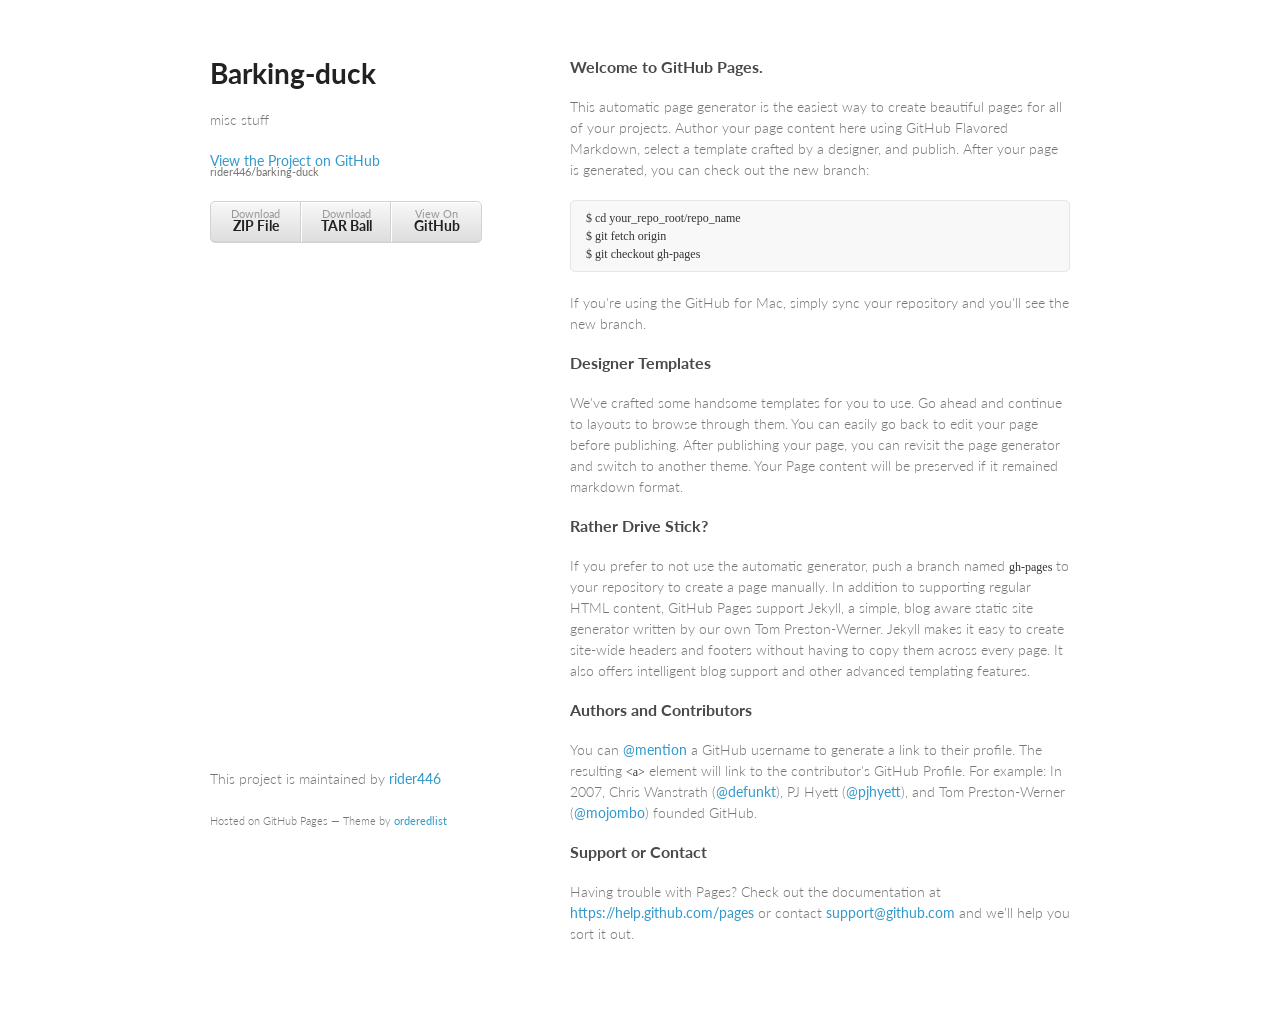
<file: index.html>
<!doctype html>
<html>
  <head>
    <meta charset="utf-8">
    <meta http-equiv="X-UA-Compatible" content="chrome=1">
    <title>Barking-duck by rider446</title>

    <link rel="stylesheet" href="stylesheets/styles.css">
    <link rel="stylesheet" href="stylesheets/pygment_trac.css">
    <meta name="viewport" content="width=device-width, initial-scale=1, user-scalable=no">
    <!--[if lt IE 9]>
    <script src="//html5shiv.googlecode.com/svn/trunk/html5.js"></script>
    <![endif]-->
  </head>
  <body>
    <div class="wrapper">
      <header>
        <h1>Barking-duck</h1>
        <p>misc stuff</p>

        <p class="view"><a href="https://github.com/rider446/barking-duck">View the Project on GitHub <small>rider446/barking-duck</small></a></p>


        <ul>
          <li><a href="https://github.com/rider446/barking-duck/zipball/master">Download <strong>ZIP File</strong></a></li>
          <li><a href="https://github.com/rider446/barking-duck/tarball/master">Download <strong>TAR Ball</strong></a></li>
          <li><a href="https://github.com/rider446/barking-duck">View On <strong>GitHub</strong></a></li>
        </ul>
      </header>
      <section>
        <h3>
<a id="welcome-to-github-pages" class="anchor" href="#welcome-to-github-pages" aria-hidden="true"><span class="octicon octicon-link"></span></a>Welcome to GitHub Pages.</h3>

<p>This automatic page generator is the easiest way to create beautiful pages for all of your projects. Author your page content here using GitHub Flavored Markdown, select a template crafted by a designer, and publish. After your page is generated, you can check out the new branch:</p>

<pre><code>$ cd your_repo_root/repo_name
$ git fetch origin
$ git checkout gh-pages
</code></pre>

<p>If you're using the GitHub for Mac, simply sync your repository and you'll see the new branch.</p>

<h3>
<a id="designer-templates" class="anchor" href="#designer-templates" aria-hidden="true"><span class="octicon octicon-link"></span></a>Designer Templates</h3>

<p>We've crafted some handsome templates for you to use. Go ahead and continue to layouts to browse through them. You can easily go back to edit your page before publishing. After publishing your page, you can revisit the page generator and switch to another theme. Your Page content will be preserved if it remained markdown format.</p>

<h3>
<a id="rather-drive-stick" class="anchor" href="#rather-drive-stick" aria-hidden="true"><span class="octicon octicon-link"></span></a>Rather Drive Stick?</h3>

<p>If you prefer to not use the automatic generator, push a branch named <code>gh-pages</code> to your repository to create a page manually. In addition to supporting regular HTML content, GitHub Pages support Jekyll, a simple, blog aware static site generator written by our own Tom Preston-Werner. Jekyll makes it easy to create site-wide headers and footers without having to copy them across every page. It also offers intelligent blog support and other advanced templating features.</p>

<h3>
<a id="authors-and-contributors" class="anchor" href="#authors-and-contributors" aria-hidden="true"><span class="octicon octicon-link"></span></a>Authors and Contributors</h3>

<p>You can <a href="https://github.com/blog/821" class="user-mention">@mention</a> a GitHub username to generate a link to their profile. The resulting <code>&lt;a&gt;</code> element will link to the contributor's GitHub Profile. For example: In 2007, Chris Wanstrath (<a href="https://github.com/defunkt" class="user-mention">@defunkt</a>), PJ Hyett (<a href="https://github.com/pjhyett" class="user-mention">@pjhyett</a>), and Tom Preston-Werner (<a href="https://github.com/mojombo" class="user-mention">@mojombo</a>) founded GitHub.</p>

<h3>
<a id="support-or-contact" class="anchor" href="#support-or-contact" aria-hidden="true"><span class="octicon octicon-link"></span></a>Support or Contact</h3>

<p>Having trouble with Pages? Check out the documentation at <a href="https://help.github.com/pages">https://help.github.com/pages</a> or contact <a href="mailto:support@github.com">support@github.com</a> and we’ll help you sort it out.</p>
      </section>
      <footer>
        <p>This project is maintained by <a href="https://github.com/rider446">rider446</a></p>
        <p><small>Hosted on GitHub Pages &mdash; Theme by <a href="https://github.com/orderedlist">orderedlist</a></small></p>
      </footer>
    </div>
    <script src="javascripts/scale.fix.js"></script>
    
  </body>
</html>
</file>
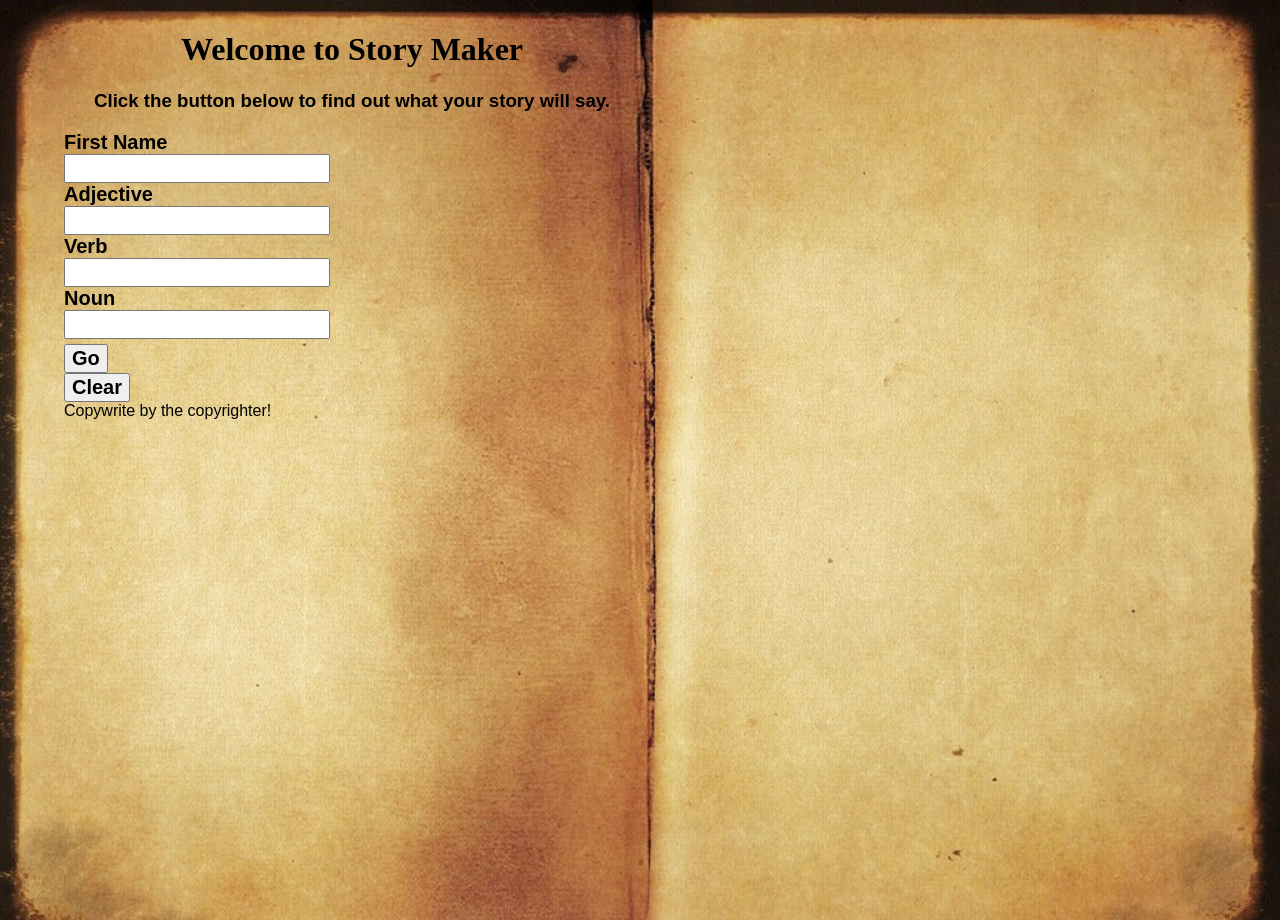
<file: storyMaker/index.html>
<!DOCTYPE html>
<html xmlns="http://www.w3.org/1999/html">
<head lang="en">
    <meta charset="UTF-8">
    <title>Story Maker</title>
    <script src="story.js"></script>
    <link rel="stylesheet" type="text/css" href="normalize.css">
    <link rel="stylesheet" type="text/css" href="styles.css">
</head>
<body>
<div class="wrapper">
    <header>
        <h1>Welcome to Story Maker</h1>
        <h3 class="heading">Click the button below to find out what your story will say.</h3>
    </header>
    <article id="a1">
        <form>
            <label class="span3">First Name</label>
            <input type="text" name="firstname" class="span3" id="name">
            <label class="span3">Adjective</label>
            <input type="text" name="adj" class="span3" id="adj">
            <label class="span3">Verb</label>
            <input type="text" name="verb" class="span3" id="verb">
            <label class="span3">Noun</label>
            <input type="text" name="noun" class="span3" id="noun">
            <input type="submit" value="Go" class="span3" id="btn1" onclick="create(); return false;">
            <input type="submit" value="Clear" class="span3" id="btn2" onclick="clear(); return true;">
            <div class="clearfix"></div>
        </form>
        <article id="a2">

        </article>
    </article>

    <footer>
        Copywrite by the copyrighter!
    </footer>

</div>
</body>
</html>
</file>
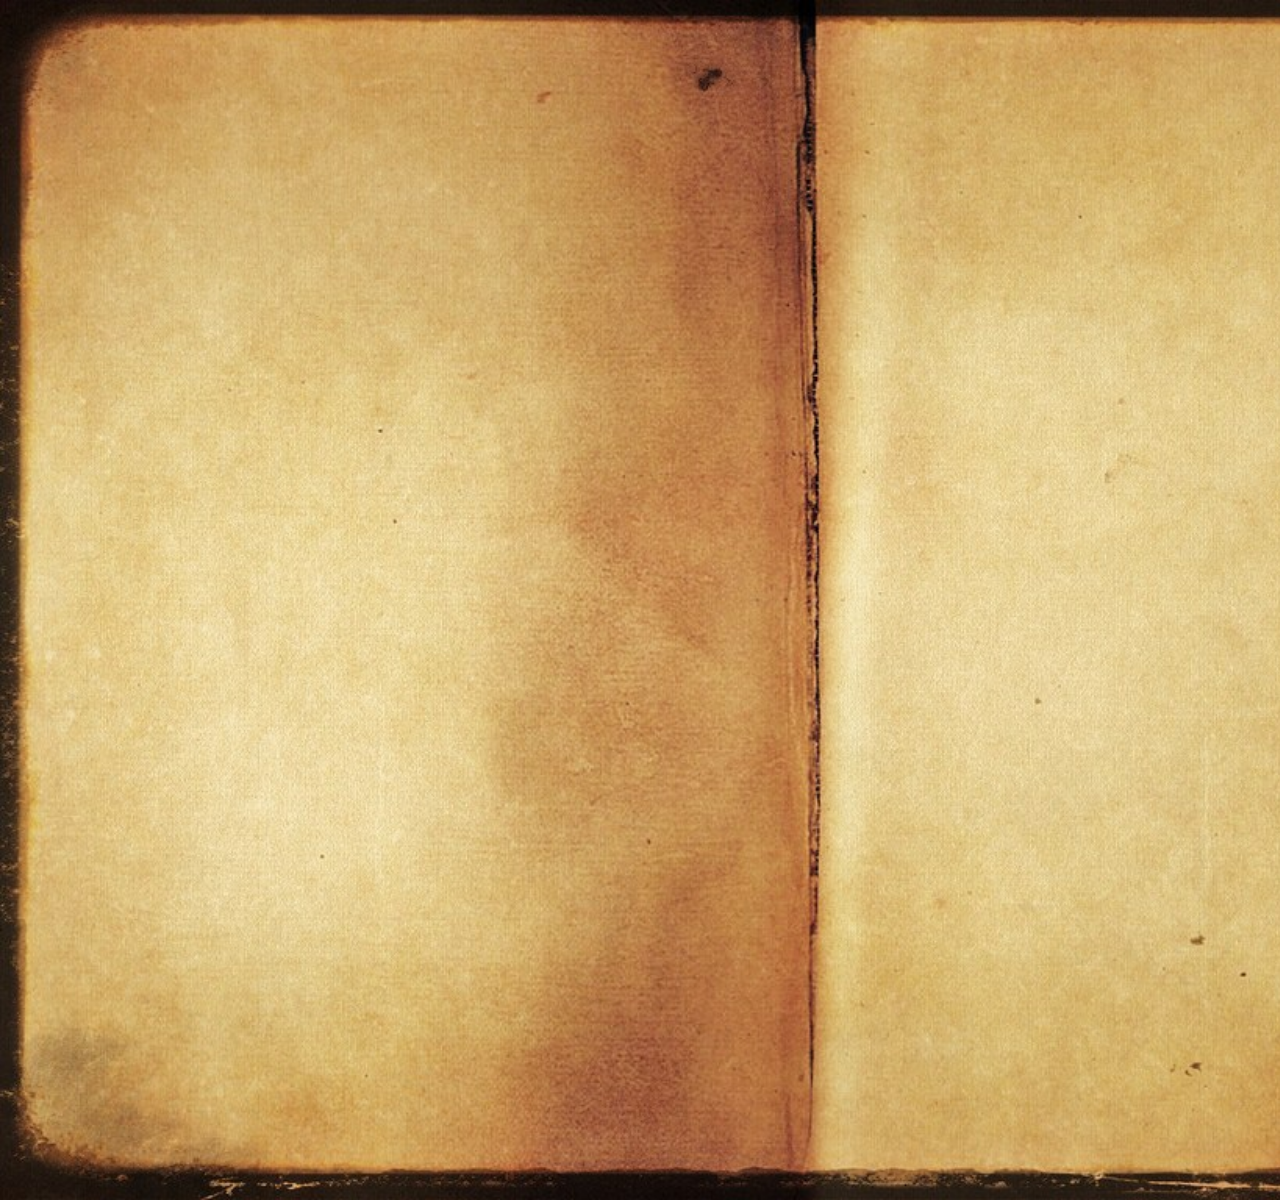
<file: storyMaker/book.html>
<html>
<head>
<title>book</title>
<meta http-equiv="Content-Type" content="text/html; charset=utf-8">
</head>
<body bgcolor="#FFFFFF" leftmargin="0" topmargin="0" marginwidth="0" marginheight="0">
<!-- Save for Web Slices (book.jpg) -->
<img src="images/book.jpg" width="1600" height="1200" alt="">
<!-- End Save for Web Slices -->
</body>
</html>
</file>
<file: stylesheets/styles.css>
@import url(https://fonts.googleapis.com/css?family=Lato:300italic,700italic,300,700);

body {
  padding:50px;
  font:14px/1.5 Lato, "Helvetica Neue", Helvetica, Arial, sans-serif;
  color:#777;
  font-weight:300;
}

h1, h2, h3, h4, h5, h6 {
  color:#222;
  margin:0 0 20px;
}

p, ul, ol, table, pre, dl {
  margin:0 0 20px;
}

h1, h2, h3 {
  line-height:1.1;
}

h1 {
  font-size:28px;
}

h2 {
  color:#393939;
}

h3, h4, h5, h6 {
  color:#494949;
}

a {
  color:#39c;
  font-weight:400;
  text-decoration:none;
}

a small {
  font-size:11px;
  color:#777;
  margin-top:-0.6em;
  display:block;
}

.wrapper {
  width:860px;
  margin:0 auto;
}

blockquote {
  border-left:1px solid #e5e5e5;
  margin:0;
  padding:0 0 0 20px;
  font-style:italic;
}

code, pre {
  font-family:Monaco, Bitstream Vera Sans Mono, Lucida Console, Terminal;
  color:#333;
  font-size:12px;
}

pre {
  padding:8px 15px;
  background: #f8f8f8;  
  border-radius:5px;
  border:1px solid #e5e5e5;
  overflow-x: auto;
}

table {
  width:100%;
  border-collapse:collapse;
}

th, td {
  text-align:left;
  padding:5px 10px;
  border-bottom:1px solid #e5e5e5;
}

dt {
  color:#444;
  font-weight:700;
}

th {
  color:#444;
}

img {
  max-width:100%;
}

header {
  width:270px;
  float:left;
  position:fixed;
}

header ul {
  list-style:none;
  height:40px;
  
  padding:0;
  
  background: #eee;
  background: -moz-linear-gradient(top, #f8f8f8 0%, #dddddd 100%);
  background: -webkit-gradient(linear, left top, left bottom, color-stop(0%,#f8f8f8), color-stop(100%,#dddddd));
  background: -webkit-linear-gradient(top, #f8f8f8 0%,#dddddd 100%);
  background: -o-linear-gradient(top, #f8f8f8 0%,#dddddd 100%);
  background: -ms-linear-gradient(top, #f8f8f8 0%,#dddddd 100%);
  background: linear-gradient(top, #f8f8f8 0%,#dddddd 100%);
  
  border-radius:5px;
  border:1px solid #d2d2d2;
  box-shadow:inset #fff 0 1px 0, inset rgba(0,0,0,0.03) 0 -1px 0;
  width:270px;
}

header li {
  width:89px;
  float:left;
  border-right:1px solid #d2d2d2;
  height:40px;
}

header ul a {
  line-height:1;
  font-size:11px;
  color:#999;
  display:block;
  text-align:center;
  padding-top:6px;
  height:40px;
}

strong {
  color:#222;
  font-weight:700;
}

header ul li + li {
  width:88px;
  border-left:1px solid #fff;
}

header ul li + li + li {
  border-right:none;
  width:89px;
}

header ul a strong {
  font-size:14px;
  display:block;
  color:#222;
}

section {
  width:500px;
  float:right;
  padding-bottom:50px;
}

small {
  font-size:11px;
}

hr {
  border:0;
  background:#e5e5e5;
  height:1px;
  margin:0 0 20px;
}

footer {
  width:270px;
  float:left;
  position:fixed;
  bottom:50px;
}

@media print, screen and (max-width: 960px) {
  
  div.wrapper {
    width:auto;
    margin:0;
  }
  
  header, section, footer {
    float:none;
    position:static;
    width:auto;
  }
  
  header {
    padding-right:320px;
  }
  
  section {
    border:1px solid #e5e5e5;
    border-width:1px 0;
    padding:20px 0;
    margin:0 0 20px;
  }
  
  header a small {
    display:inline;
  }
  
  header ul {
    position:absolute;
    right:50px;
    top:52px;
  }
}

@media print, screen and (max-width: 720px) {
  body {
    word-wrap:break-word;
  }
  
  header {
    padding:0;
  }
  
  header ul, header p.view {
    position:static;
  }
  
  pre, code {
    word-wrap:normal;
  }
}

@media print, screen and (max-width: 480px) {
  body {
    padding:15px;
  }
  
  header ul {
    display:none;
  }
}

@media print {
  body {
    padding:0.4in;
    font-size:12pt;
    color:#444;
  }
}
</file>
<file: stylesheets/pygment_trac.css>
.highlight  { background: #ffffff; }
.highlight .c { color: #999988; font-style: italic } /* Comment */
.highlight .err { color: #a61717; background-color: #e3d2d2 } /* Error */
.highlight .k { font-weight: bold } /* Keyword */
.highlight .o { font-weight: bold } /* Operator */
.highlight .cm { color: #999988; font-style: italic } /* Comment.Multiline */
.highlight .cp { color: #999999; font-weight: bold } /* Comment.Preproc */
.highlight .c1 { color: #999988; font-style: italic } /* Comment.Single */
.highlight .cs { color: #999999; font-weight: bold; font-style: italic } /* Comment.Special */
.highlight .gd { color: #000000; background-color: #ffdddd } /* Generic.Deleted */
.highlight .gd .x { color: #000000; background-color: #ffaaaa } /* Generic.Deleted.Specific */
.highlight .ge { font-style: italic } /* Generic.Emph */
.highlight .gr { color: #aa0000 } /* Generic.Error */
.highlight .gh { color: #999999 } /* Generic.Heading */
.highlight .gi { color: #000000; background-color: #ddffdd } /* Generic.Inserted */
.highlight .gi .x { color: #000000; background-color: #aaffaa } /* Generic.Inserted.Specific */
.highlight .go { color: #888888 } /* Generic.Output */
.highlight .gp { color: #555555 } /* Generic.Prompt */
.highlight .gs { font-weight: bold } /* Generic.Strong */
.highlight .gu { color: #800080; font-weight: bold; } /* Generic.Subheading */
.highlight .gt { color: #aa0000 } /* Generic.Traceback */
.highlight .kc { font-weight: bold } /* Keyword.Constant */
.highlight .kd { font-weight: bold } /* Keyword.Declaration */
.highlight .kn { font-weight: bold } /* Keyword.Namespace */
.highlight .kp { font-weight: bold } /* Keyword.Pseudo */
.highlight .kr { font-weight: bold } /* Keyword.Reserved */
.highlight .kt { color: #445588; font-weight: bold } /* Keyword.Type */
.highlight .m { color: #009999 } /* Literal.Number */
.highlight .s { color: #d14 } /* Literal.String */
.highlight .na { color: #008080 } /* Name.Attribute */
.highlight .nb { color: #0086B3 } /* Name.Builtin */
.highlight .nc { color: #445588; font-weight: bold } /* Name.Class */
.highlight .no { color: #008080 } /* Name.Constant */
.highlight .ni { color: #800080 } /* Name.Entity */
.highlight .ne { color: #990000; font-weight: bold } /* Name.Exception */
.highlight .nf { color: #990000; font-weight: bold } /* Name.Function */
.highlight .nn { color: #555555 } /* Name.Namespace */
.highlight .nt { color: #000080 } /* Name.Tag */
.highlight .nv { color: #008080 } /* Name.Variable */
.highlight .ow { font-weight: bold } /* Operator.Word */
.highlight .w { color: #bbbbbb } /* Text.Whitespace */
.highlight .mf { color: #009999 } /* Literal.Number.Float */
.highlight .mh { color: #009999 } /* Literal.Number.Hex */
.highlight .mi { color: #009999 } /* Literal.Number.Integer */
.highlight .mo { color: #009999 } /* Literal.Number.Oct */
.highlight .sb { color: #d14 } /* Literal.String.Backtick */
.highlight .sc { color: #d14 } /* Literal.String.Char */
.highlight .sd { color: #d14 } /* Literal.String.Doc */
.highlight .s2 { color: #d14 } /* Literal.String.Double */
.highlight .se { color: #d14 } /* Literal.String.Escape */
.highlight .sh { color: #d14 } /* Literal.String.Heredoc */
.highlight .si { color: #d14 } /* Literal.String.Interpol */
.highlight .sx { color: #d14 } /* Literal.String.Other */
.highlight .sr { color: #009926 } /* Literal.String.Regex */
.highlight .s1 { color: #d14 } /* Literal.String.Single */
.highlight .ss { color: #990073 } /* Literal.String.Symbol */
.highlight .bp { color: #999999 } /* Name.Builtin.Pseudo */
.highlight .vc { color: #008080 } /* Name.Variable.Class */
.highlight .vg { color: #008080 } /* Name.Variable.Global */
.highlight .vi { color: #008080 } /* Name.Variable.Instance */
.highlight .il { color: #009999 } /* Literal.Number.Integer.Long */

.type-csharp .highlight .k { color: #0000FF }
.type-csharp .highlight .kt { color: #0000FF }
.type-csharp .highlight .nf { color: #000000; font-weight: normal }
.type-csharp .highlight .nc { color: #2B91AF }
.type-csharp .highlight .nn { color: #000000 }
.type-csharp .highlight .s { color: #A31515 }
.type-csharp .highlight .sc { color: #A31515 }
</file>
<file: storyMaker/styles.css>
@font-face {
    font-family: oldFont;
    src: url(fonts/Pompeii Caps.ttf);
}

html {
    height: 100%;
}

body {
    width: 100%;
    height: 100%;
    background-image: url("images/book.jpg");
    background-repeat: no-repeat;
    background-size: 100%;
}

.wrapper {
    width: 90%;
    margin: 0 auto 0 auto;
    padding: 10px 1% 10px 1%;
    min-height: 100%;
}

header {
    text-align: center;
    min-heigh: 10%;
    width: 50%;
    font-family: oldFont;
   
}

article {
    /*min-height: 90%;*/
    text-align: center;
}

.heading {
    font-family: sans-serif;
    font-weight: 600;
}

.span3 {
    float: left;
    clear: left;
}

#a1 {
    font-weight: bold;
    font-size: 20px;
}

#a2 {
    font-family: oldFont;
    width: 45%;
    float: right;
}



#noun {
    margin-bottom: 5px;
}

#btn1 {
    float: left;
}

#btn2 {
    clear: both;
}
footer {
    clear: both;
    min-height: 5%;
}
</file>
